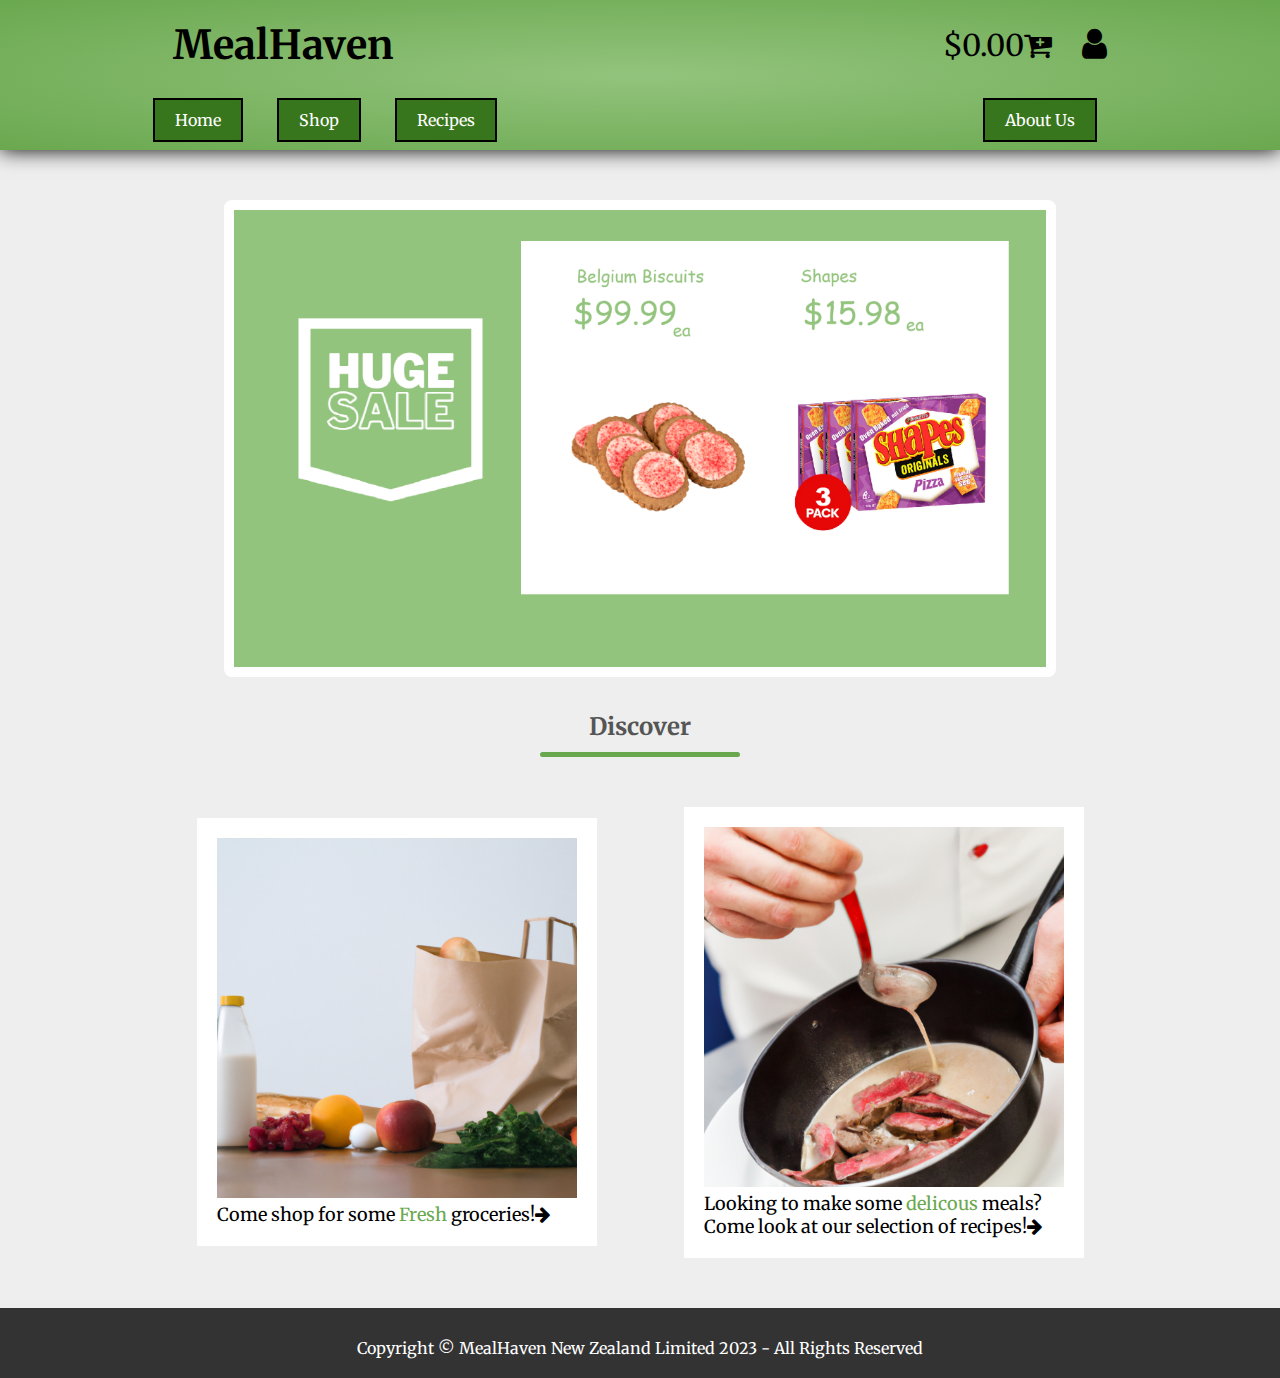
<file: index.html>
<!DOCTYPE html>
<html>
<!--HEAD--->
<head>
	<meta charset="UTF-8">
	<title>MealHaven</title>
	<meta name="viewport" content="width=device-width, initial-scale=1.0">
	<link rel="stylesheet" href="styles.css" type="text/css">
	<!--Font Awesome Icons-->
	<link rel="stylesheet" href="https://cdnjs.cloudflare.com/ajax/libs/font-awesome/4.7.0/css/font-awesome.min.css">
	<!--Google font-->
	<link rel="preconnect" href="https://fonts.googleapis.com">
	<link rel="preconnect" href="https://fonts.gstatic.com" crossorigin>
	<link href="https://fonts.googleapis.com/css2?family=Merriweather:wght@300;400;700&display=swap" rel="stylesheet">
</head>

<body>
	<!----------Header------------->
	<header>
		<div class="big-container">
			<div class="top-header">
				<div class="left-header">
					<div class="mobile-left-header" onclick="menutoggle()">
						<i class="fa fa-bars"></i>
						<h1 class="logo">MealHaven</h1>
					</div>
					<div class="desktop-left-header">
						<h1 class="logo"><a href="index.html">MealHaven</a></h1>
					</div>
				</div>
				<div class="right-header">
					<p class="cart"><a href="checkout.html">$0.00<i class="fa fa-cart-plus"></i></a></p>
					<a href="login.html" class="desktop-login-icon"><i class="fa fa-user"></i></a>	
				</div>		
			</div>
		</div>
		<!-- Nav in header -->
		<nav>
			<div class="big-container">
				<ul id="navbar-items">
					<li><a href="index.html" class="btn">Home</a></li>
					<li><a href="shop.html" class="btn">Shop</a></li>
					<li><a href="recipes.html" class="btn">Recipes</a></li>
					<li id="right-button"><a href="aboutus.html" class="btn">About Us</a></li>
					<li id="mobile-button"><a href="login.html" class="btn">Login<i class="fa fa-user"></i></a></li>
				</ul>
			</div>
		</nav>
	</header>


	<!----------------Slides Section--------------------------->
	<div class="slides">
		<div class="big-container">
			<div class="slide-images">
				<img src="Images/slideshow-1.png" alt="Slideshow Image">
				<img src="Images/slideshow-2.png" alt="Slideshow Image">
				<img src="Images/sildeshow-3.png" alt="Slideshow Image">
			</div>
		</div>
	</div>

	<!--------------------Discover Section--------------------------->
	<div class="discover">
		<h2 class="title">Discover</h2>
		<div class="big-container">
			<div class="flex-row">
				<div class="discover-box">
					<img src="Images/groceries.png" alt="discover image">
					<p>Come shop for some <span class="green-text">Fresh</span> groceries!<i class="fa fa-arrow-right"></i></p>
				</div>
				<div class="discover-box">
					<img src="Images/chef.png" alt="discover image">
					<p>Looking to make some <span class="green-text">delicous</span> meals?
					<br>Come look at our selection of recipes!<i class="fa fa-arrow-right"></i></p>
				</div>
			</div>
		</div>
	</div>


	<!----------------Footer Section------------------>
	<footer>
		<p id="copyright">Copyright &copy; MealHaven New Zealand Limited 2023 - All Rights Reserved
	</footer>	

	<!-- Javascript -->
	<script src="javascript.js"></script>	
</body>
</html>
</file>
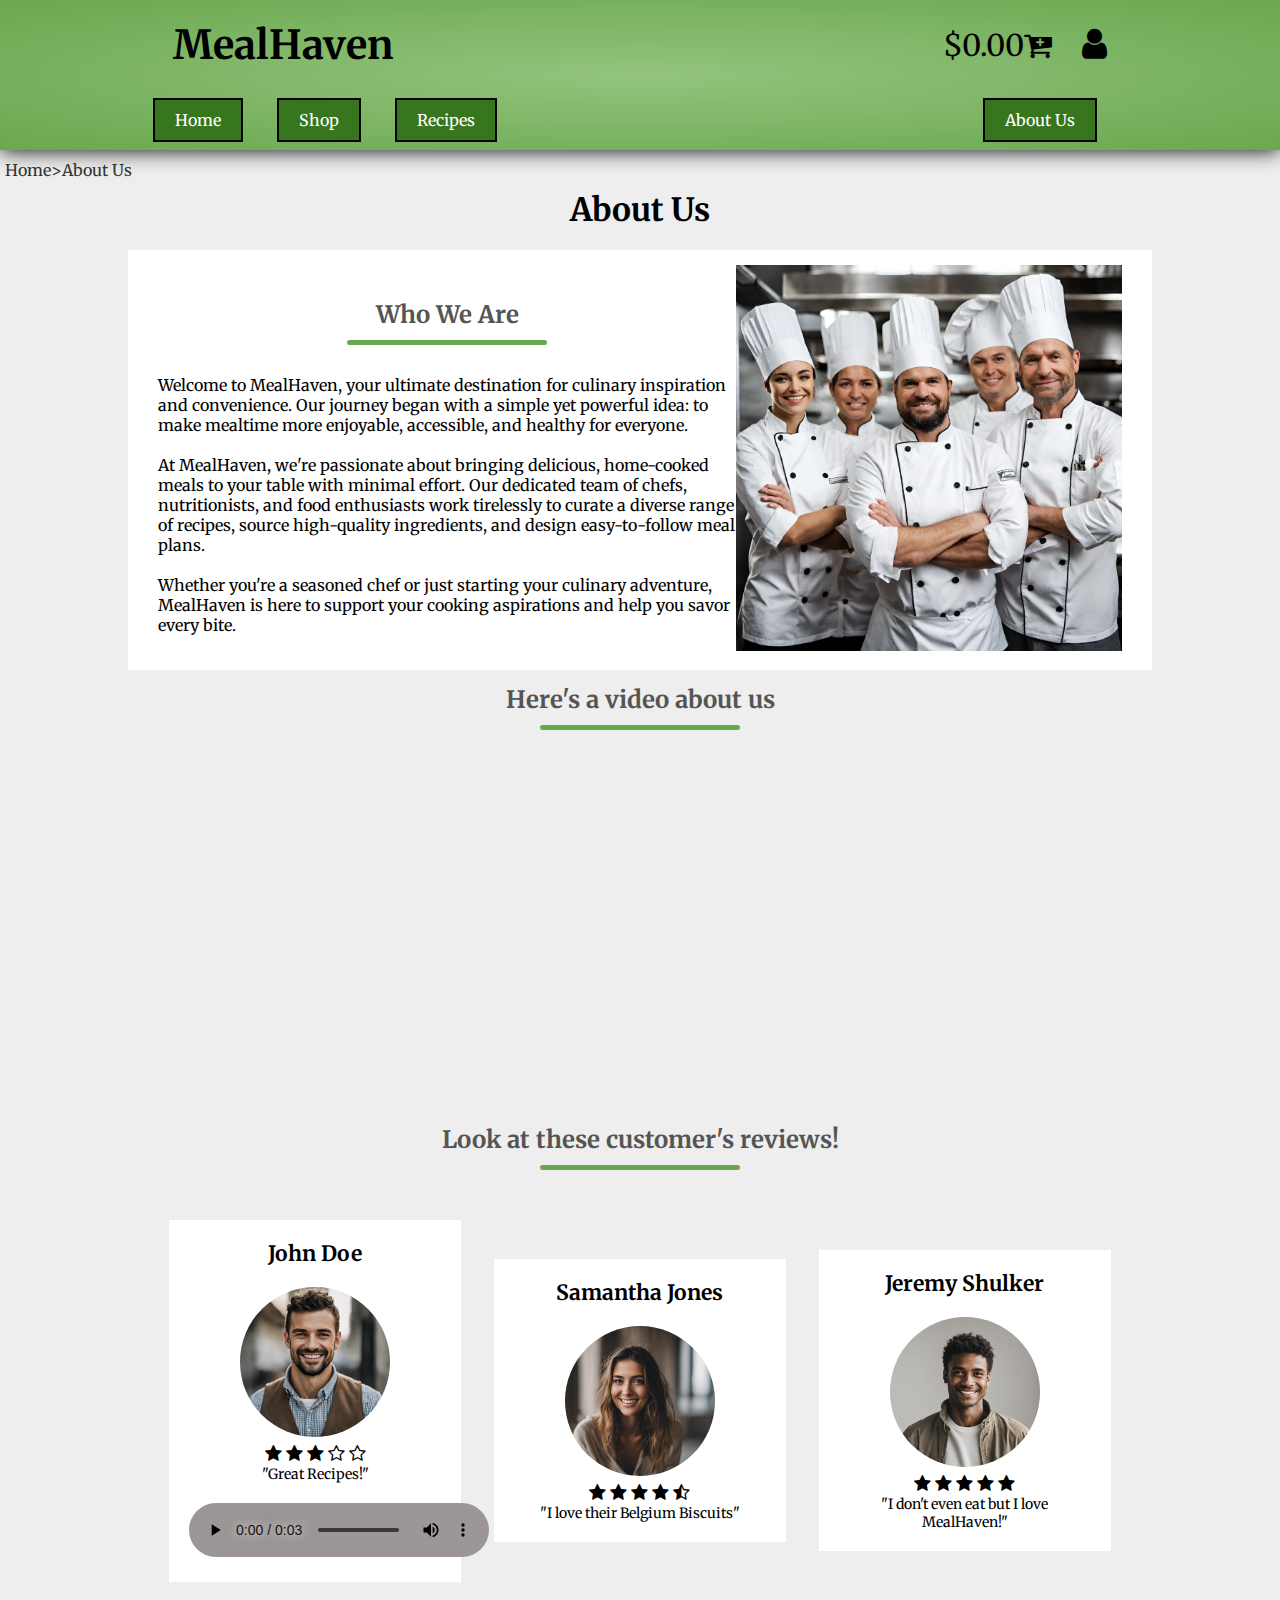
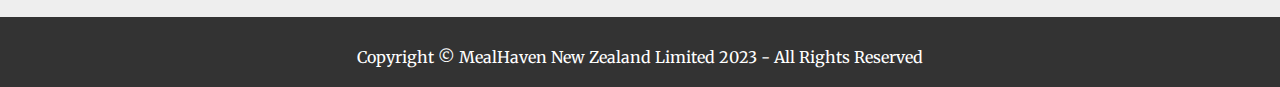
<file: aboutus.html>
<!DOCTYPE html>
<html>
<!--HEAD--->
<head>
	<meta charset="UTF-8">
	<title>About us - MealHaven</title>
	<meta name="viewport" content="width=device-width, initial-scale=1.0">
	<link rel="stylesheet" href="styles.css" type="text/css">
	<!--Font Awesome Icons-->
	<link rel="stylesheet" href="https://cdnjs.cloudflare.com/ajax/libs/font-awesome/4.7.0/css/font-awesome.min.css">
	<!--Google font-->
	<link rel="preconnect" href="https://fonts.googleapis.com">
	<link rel="preconnect" href="https://fonts.gstatic.com" crossorigin>
	<link href="https://fonts.googleapis.com/css2?family=Merriweather:wght@300;400;700&display=swap" rel="stylesheet">
</head>

<body>
    <!----------Header------------->
	<header>
		<div class="big-container">
			<div class="top-header">
				<div class="left-header">
					<div class="mobile-left-header" onclick="menutoggle()">
						<i class="fa fa-bars"></i>
						<h1 class="logo">MealHaven</h1>
					</div>
					<div class="desktop-left-header">
						<h1 class="logo"><a href="index.html">MealHaven</a></h1>
					</div>
				</div>
				<div class="right-header">
					<p class="cart"><a href="checkout.html">$0.00<i class="fa fa-cart-plus"></i></a></p>
					<a href="login.html" class="desktop-login-icon"><i class="fa fa-user"></i></a>	
				</div>		
			</div>
		</div>
		<!-- Nav in header -->
		<nav>
			<div class="big-container">
				<ul id="navbar-items">
					<li><a href="index.html" class="btn">Home</a></li>
					<li><a href="shop.html" class="btn">Shop</a></li>
					<li><a href="recipes.html" class="btn">Recipes</a></li>
					<li id="right-button"><a href="aboutus.html" class="btn">About Us</a></li>
					<li id="mobile-button"><a href="login.html" class="btn">Login<i class="fa fa-user"></i></a></li>
				</ul>
			</div>
		</nav>
	</header>

    <!------------Sub Header----------------->
	<!-- Breadcrumb -->
	<div class="breadcrumb">
		<a href="index.html">Home</a>
		<p>></p>
		<a href="aboutus.html">About Us</a>
	</div>
	<!-- Header -->
    <div class="sub-header">
        <div class="flex-row">
            <h1>About Us</h1> 
        </div>
    </div>

    <!------------Description----------------->
    <div class="description">
        <div class="big-container">
            <div class="flex-row">
                <div class="description-text">
                    <h2 class="title">Who We Are</h2>
                    <p>
                        Welcome to MealHaven, your ultimate destination for culinary inspiration and convenience. 
                        Our journey began with a simple yet powerful idea: to make mealtime more enjoyable, accessible, 
                        and healthy for everyone. <br><br>
                        At MealHaven, we're passionate about bringing delicious, home-cooked meals to your table with minimal effort. 
                        Our dedicated team of chefs, nutritionists, and food enthusiasts work tirelessly to curate a diverse range of recipes, 
                        source high-quality ingredients, and design easy-to-follow meal plans.<br><br>
                        Whether you're a seasoned chef or just starting your culinary adventure,
                        MealHaven is here to support your cooking aspirations and help you savor every bite. 
                    </p>
                </div>
                <div class="description-image">
                    <img src="Images/aboutus-1.png.png" alt="aboutus-image">
                </div>
            </div>
        </div>
    </div>

    <!------------Video----------------->
    <div class="video">
        <h2 class="title">Here's a video about us</h2>
        <div class="big-container">
            <div class="flex-row">
                <iframe width="560" height="315" src="https://www.youtube.com/embed/qfZm_lwJaD8?si=aarobfBZyvFJAJot" 
                title="YouTube video player" frameborder="0" allow="accelerometer; autoplay; clipboard-write; encrypted-media; 
                gyroscope; picture-in-picture; web-share" allowfullscreen></iframe>
            </div>
        </div>
    </div>
    <!------------Reviews----------------->
    <div class="reviews">
        <h2 class="title">Look at these customer's reviews!</h2>
        <div class="big-container">
            <div class="flex-row">
                <div class="review-aboutus">
                    <h3>John Doe</h3>
                    <img src="Images/person-1.png.png" alt="person-img">
                    <div>
                        <i class="fa fa-star"></i>
                        <i class="fa fa-star"></i>
                        <i class="fa fa-star"></i>
                        <i class="fa fa-star-o"></i>
                        <i class="fa fa-star-o"></i>
                    </div>
                    <p>"Great Recipes!"</p>
                    <audio controls class="review-audio">
                        <source src="Audio/Customer.mp3" type="audio/mp3">
                        Your browser does not support the audio element.
                    </audio>
                </div>
                <div class="review-aboutus">
                    <h3>Samantha Jones</h3>
                    <img src="Images/person-2.png.png" alt="person-img">
                    <div>
                        <i class="fa fa-star"></i>
                        <i class="fa fa-star"></i>
                        <i class="fa fa-star"></i>
                        <i class="fa fa-star"></i>
                        <i class="fa fa-star-half-o"></i>
                    </div>
                    <p>"I love their Belgium Biscuits"</p>
                </div>
                <div class="review-aboutus">
                    <h3>Jeremy Shulker</h3>
                    <img src="Images/person-3.png.png" alt="person-img">
                    <div>
                        <i class="fa fa-star"></i>
                        <i class="fa fa-star"></i>
                        <i class="fa fa-star"></i>
                        <i class="fa fa-star"></i>
                        <i class="fa fa-star"></i>
                    </div>
                    <p>"I don't even eat but I love MealHaven!"</p>
                </div>
            </div>
        </div>
    </div>
    


    <!----------------Footer Section------------------>
    <footer>
        <p id="copyright">Copyright &copy; MealHaven New Zealand Limited 2023 - All Rights Reserved
    </footer>	

    <!-- Javascript -->
    <script src="javascript.js"></script>
</body>
</file>
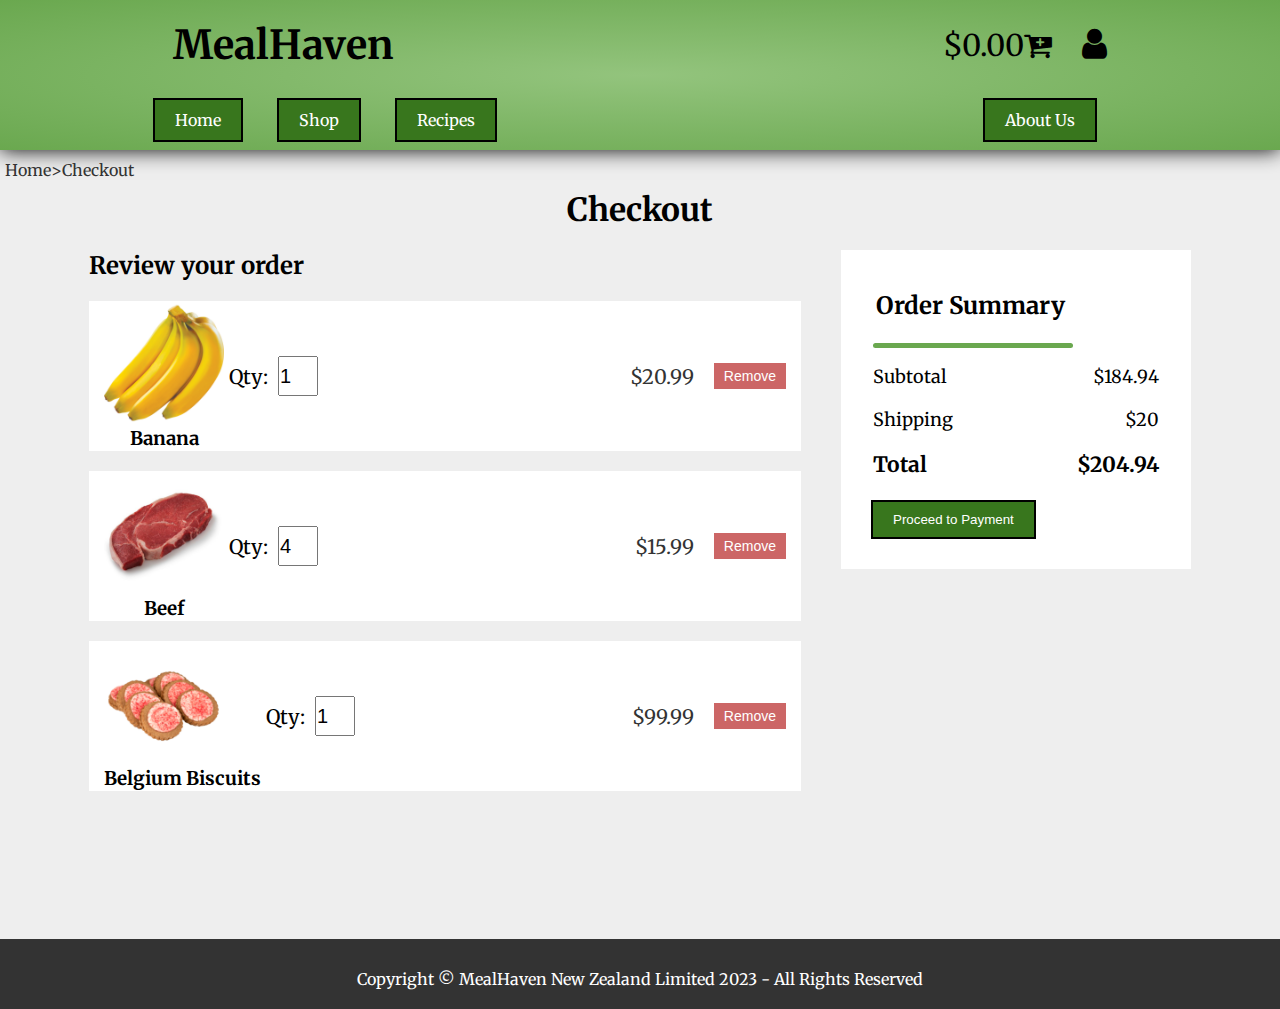
<file: checkout.html>
<!DOCTYPE html>
<html>
<!--HEAD--->
<head>
	<meta charset="UTF-8">
	<title>Checkout - MealHaven</title>
	<meta name="viewport" content="width=device-width, initial-scale=1.0">
	<link rel="stylesheet" href="styles.css" type="text/css">
	<!--Font Awesome Icons-->
	<link rel="stylesheet" href="https://cdnjs.cloudflare.com/ajax/libs/font-awesome/4.7.0/css/font-awesome.min.css">
	<!--Google font-->
	<link rel="preconnect" href="https://fonts.googleapis.com">
	<link rel="preconnect" href="https://fonts.gstatic.com" crossorigin>
	<link href="https://fonts.googleapis.com/css2?family=Merriweather:wght@300;400;700&display=swap" rel="stylesheet">
</head>

<body>
    <!----------Header------------->
	<header>
		<div class="big-container">
			<div class="top-header">
				<div class="left-header">
					<div class="mobile-left-header" onclick="menutoggle()">
						<i class="fa fa-bars"></i>
						<h1 class="logo">MealHaven</h1>
					</div>
					<div class="desktop-left-header">
						<h1 class="logo"><a href="index.html">MealHaven</a></h1>
					</div>
				</div>
				<div class="right-header">
					<p class="cart"><a href="checkout.html">$0.00<i class="fa fa-cart-plus"></i></a></p>
					<a href="login.html" class="desktop-login-icon"><i class="fa fa-user"></i></a>	
				</div>		
			</div>
		</div>
		<!-- Nav in header -->
		<nav>
			<div class="big-container">
				<ul id="navbar-items">
					<li><a href="index.html" class="btn">Home</a></li>
					<li><a href="shop.html" class="btn">Shop</a></li>
					<li><a href="recipes.html" class="btn">Recipes</a></li>
					<li id="right-button"><a href="aboutus.html" class="btn">About Us</a></li>
					<li id="mobile-button"><a href="login.html" class="btn">Login<i class="fa fa-user"></i></a></li>
				</ul>
			</div>
		</nav>
	</header>


    <!------------Sub Header----------------->
	<!-- Breadcrumb -->
	<div class="breadcrumb">
		<a href="index.html">Home</a>
		<p>></p>
		<a href="checkout.html">Checkout</a>
	</div>
	<!-- Header -->
    <div class="sub-header">
        <div class="flex-row">
            <h1>Checkout</h1>
        </div>
    </div>


    <!------------------Checkout Section----------------------->
    <div class="checkout-section">
        <div class="big-container">
            <div class="review-section">
				<h2>Review your order</h2>
				<div class="review-item">
					<div class="review-image-container">
						<div class="review-img">
							<img src="Images/product-1.png" alt="product-img">
							<h3>Banana</h3>
						</div>
						<div class="quantity">
							<p>Qty:</p>
							<input type="number" value="1" min="1" max="10" class="item-quantity">
						</div>
					</div>	
					<div class="price-container">
						<p class="price">$20.99</p>
						<button class="remove-button">Remove</button>
					</div>
				</div>
				<div class="review-item">
					<div class="review-image-container">
						<div class="review-img">
							<img src="Images/product-5.png" alt="product-img">
							<h3>Beef</h3>
						</div>
						<div class="quantity">
							<p>Qty:</p>
							<input type="number" value="4" min="1" max="10" class="item-quantity">
						</div>
					</div>	
					<div class="price-container">
						<p class="price">$15.99</p>
						<button class="remove-button">Remove</button>
					</div>
				</div>
				<div class="review-item">
					<div class="review-image-container">
						<div class="review-img">
							<img src="Images/product-12.png" alt="product-img">
							<h3>Belgium Biscuits</h3>
						</div>
						<div class="quantity">
							<p>Qty:</p>
							<input type="number" value="1" min="1" max="10" class="item-quantity">
						</div>
					</div>	
					<div class="price-container">
						<p class="price">$99.99</p>
						<button class="remove-button">Remove</button>
					</div>
				</div>
            </div>
            <div class="payment-section">
				<div class="payment-section-container">
					<h2>Order Summary</h2>
					<table>
						<tr>
							<td>Subtotal</td>
							<td id="subtotal">$184.94</td>
						</tr>
						<tr>
							<td>Shipping</td>
							<td id="shipping-cost">$20</td>
						</tr>
						<tr>
							<td><h3>Total</h3></td>
							<td><h3 id="total">$204.94</h3></td>
						</tr>
					</table>
					<button class="btn">Proceed to Payment</button>
				</div>
            </div>
        </div>
    </div>


    <!----------------Footer Section------------------>
    <footer>
        <p id="copyright">Copyright &copy; MealHaven New Zealand Limited 2023 - All Rights Reserved
    </footer>	

    <!-- Javascript -->
    <script src="javascript.js"></script>
</body>
</file>
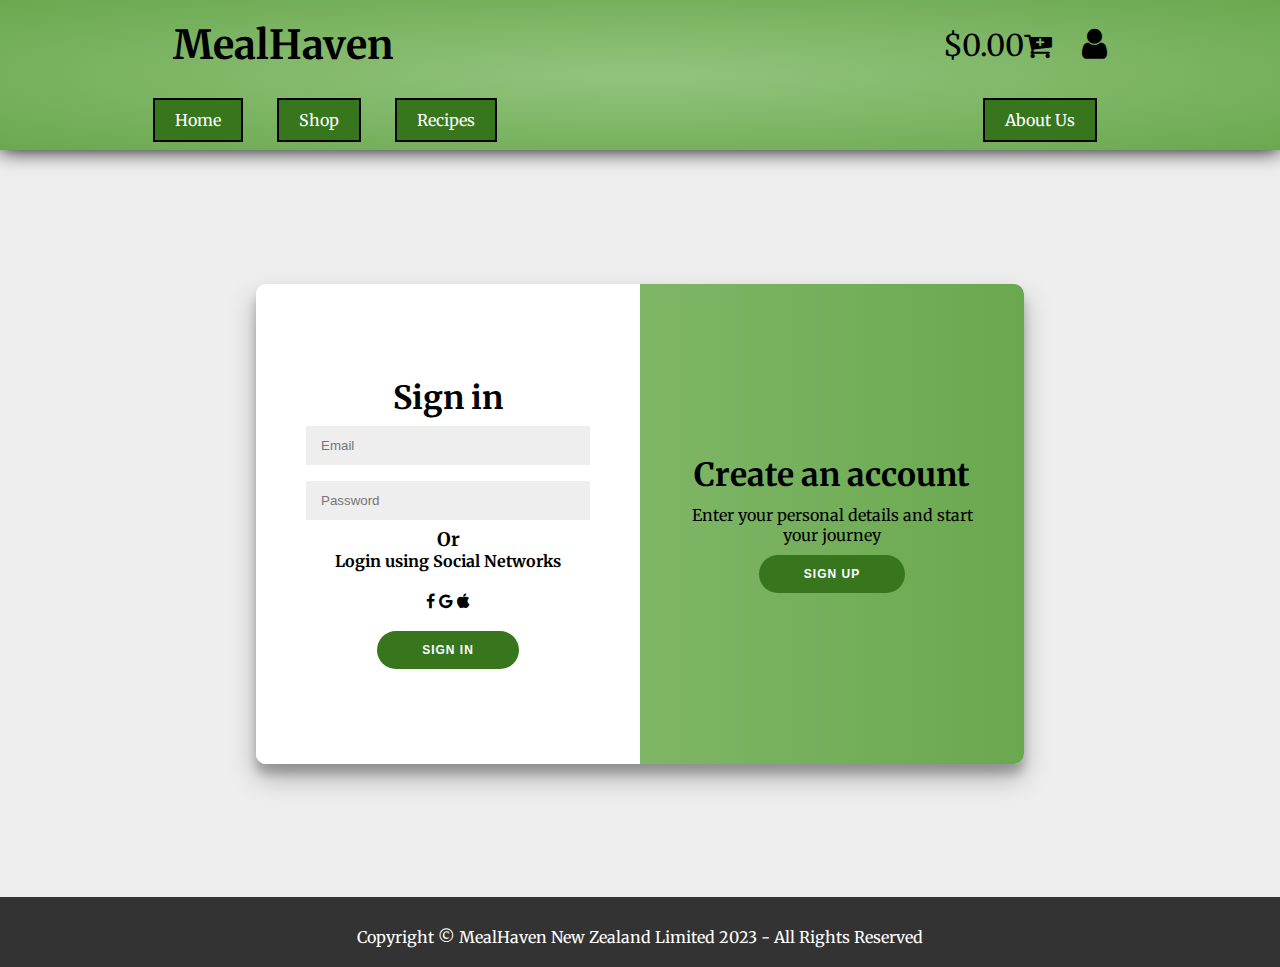
<file: login.html>
<!DOCTYPE html>
<html>
<!--HEAD--->
<head>
	<meta charset="UTF-8">
	<title>Login - MealHaven</title>
	<meta name="viewport" content="width=device-width, initial-scale=1.0">
	<link rel="stylesheet" href="styles.css" type="text/css">
	<!--Font Awesome Icons-->
	<link rel="stylesheet" href="https://cdnjs.cloudflare.com/ajax/libs/font-awesome/4.7.0/css/font-awesome.min.css">
	<!--Google font-->
	<link rel="preconnect" href="https://fonts.googleapis.com">
	<link rel="preconnect" href="https://fonts.gstatic.com" crossorigin>
	<link href="https://fonts.googleapis.com/css2?family=Merriweather:wght@300;400;700&display=swap" rel="stylesheet">
</head>

<body>
    <!----------Header------------->
	<header>
		<div class="big-container">
			<div class="top-header">
				<div class="left-header">
					<div class="mobile-left-header" onclick="menutoggle()">
						<i class="fa fa-bars"></i>
						<h1 class="logo">MealHaven</h1>
					</div>
					<div class="desktop-left-header">
						<h1 class="logo"><a href="index.html">MealHaven</a></h1>
					</div>
				</div>
				<div class="right-header">
					<p class="cart"><a href="checkout.html">$0.00<i class="fa fa-cart-plus"></i></a></p>
					<a href="login.html" class="desktop-login-icon"><i class="fa fa-user"></i></a>	
				</div>		
			</div>
		</div>
		<!-- Nav in header -->
		<nav>
			<div class="big-container">
				<ul id="navbar-items">
					<li><a href="index.html" class="btn">Home</a></li>
					<li><a href="shop.html" class="btn">Shop</a></li>
					<li><a href="recipes.html" class="btn">Recipes</a></li>
					<li id="right-button"><a href="aboutus.html" class="btn">About Us</a></li>
					<li id="mobile-button"><a href="login.html" class="btn">Login<i class="fa fa-user"></i></a></li>
				</ul>
			</div>
		</nav>
	</header>

	<!----------- Login Section ---------------->
	<div class="login-section">
		<div class="login-container" id="login-container">
			<!-- Create account and log in sections -->
			<!-- Create account -->
			<div class="form-container sign-up-container">
				<form action="">
					<h1>Create Account</h1>
					<input type="text" placeholder="Name">
					<input type="email" placeholder="Email">
					<input type="password" placeholder="Password">
					<button class="button">Sign Up</button>
					<div class="mobile-switch">
						<h4>Have an account?</h4>
						<button id="mobileSignIn">Sign In</button>
					</div>
				</form>
			</div>
			<!-- Log in -->
			<div class="form-container log-in-container">
				<form action="">
					<h1>Sign in</h1>
					<input type="email" placeholder="Email">
					<input type="password" placeholder="Password">
					<h3>Or</h3>
					<h4>Login using Social Networks</h4>
					<div class="social-container">
						<a href=""><i class="fa fa-facebook"></i></a>
						<a href=""><i class="fa fa-google"></i></a>
						<a href=""><i class="fa fa-apple"></i></a>
					</div>
					<button class="button">Sign in</button>
					<div class="mobile-switch">
						<h4>Create an account</h4>
						<button id="mobileSignUp">Sign Up</button>
					</div>
				</form>
			</div>
			<!-- Overlay -->
			<div class="overlay-container">
				<div class="overlay">
					<div class="overlay-panel overlay-left">
						<h1>Sign in</h1>
						<p>To keep connected with us please login with your personal info</p>
						<button id="signIn">Sign In</button>
					</div>
					<div class="overlay-panel overlay-right">
						<h1>Create an account</h1>
						<p>Enter your personal details and start your journey</p>
						<button id="signUp">Sign Up</button>
					</div>
				</div>
			</div>
		</div>
	</div>



    <!----------------Footer Section------------------>
    <footer>
        <p id="copyright">Copyright &copy; MealHaven New Zealand Limited 2023 - All Rights Reserved
    </footer>	

    <!-- Javascript -->
    <script src="javascript.js"></script>
</body>
</file>
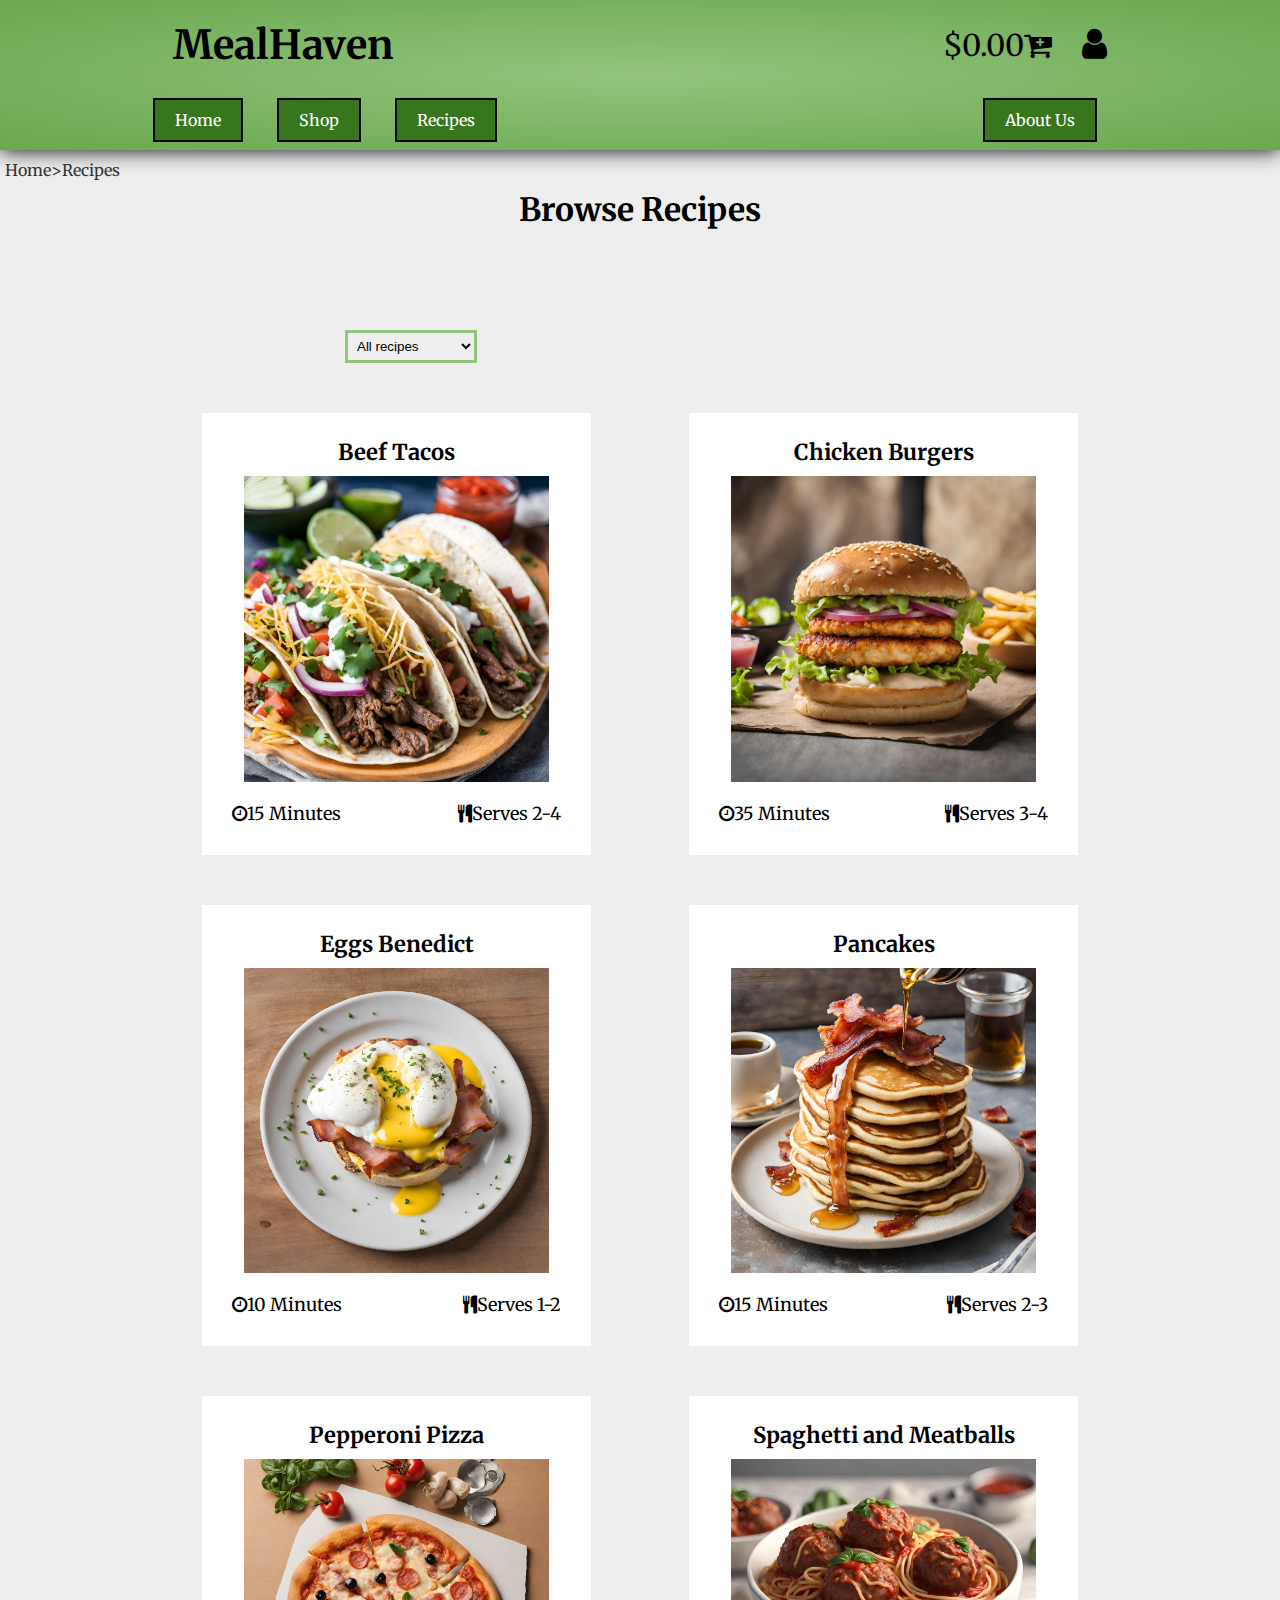
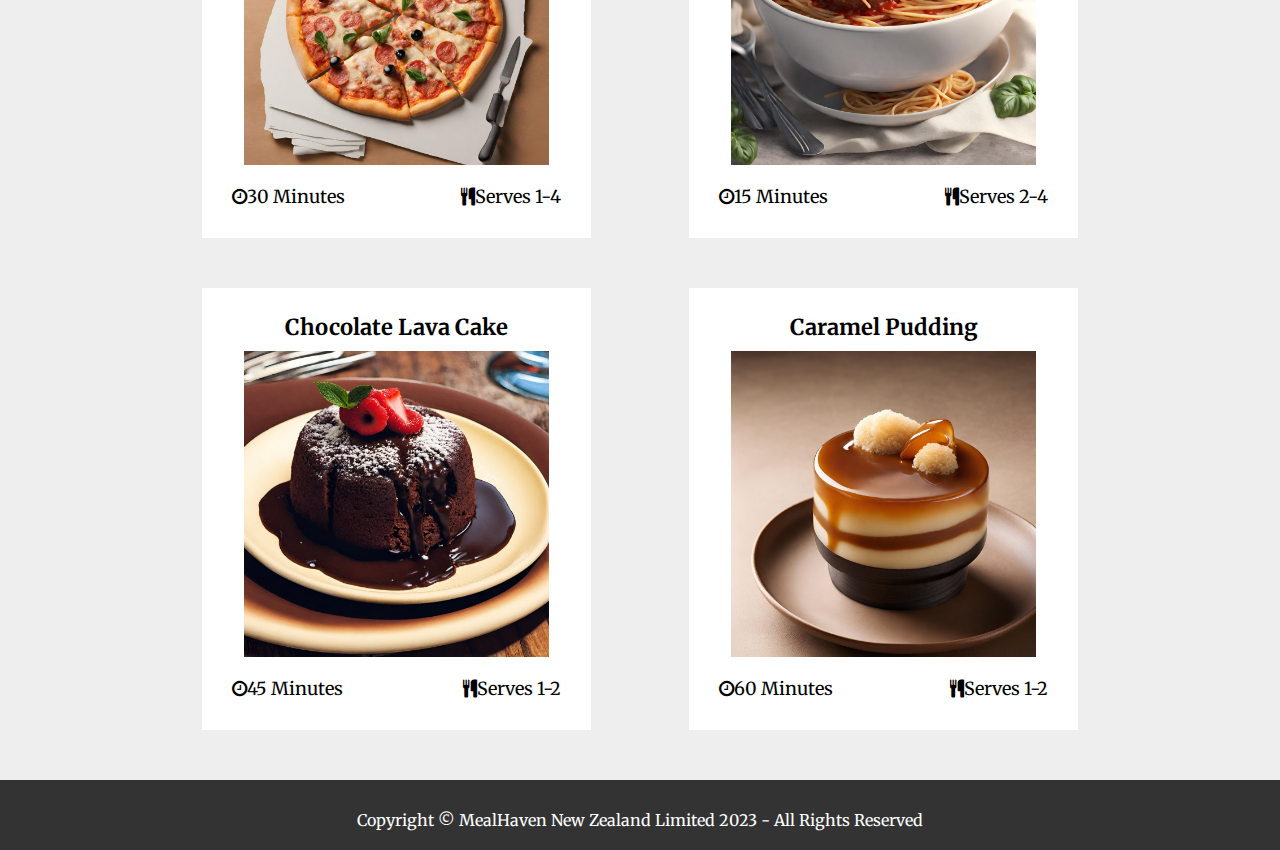
<file: recipes.html>
<!DOCTYPE html>
<html>
<!--HEAD--->
<head>
	<meta charset="UTF-8">
	<title>Recipes - MealHaven</title>
	<meta name="viewport" content="width=device-width, initial-scale=1.0">
	<link rel="stylesheet" href="styles.css" type="text/css">
	<!--Font Awesome Icons-->
	<link rel="stylesheet" href="https://cdnjs.cloudflare.com/ajax/libs/font-awesome/4.7.0/css/font-awesome.min.css">
	<!--Google font-->
	<link rel="preconnect" href="https://fonts.googleapis.com">
	<link rel="preconnect" href="https://fonts.gstatic.com" crossorigin>
	<link href="https://fonts.googleapis.com/css2?family=Merriweather:wght@300;400;700&display=swap" rel="stylesheet">
</head>

<body>
	<!----------Header------------->
	<header>
		<div class="big-container">
			<div class="top-header">
				<div class="left-header">
					<div class="mobile-left-header" onclick="menutoggle()">
						<i class="fa fa-bars"></i>
						<h1 class="logo">MealHaven</h1>
					</div>
					<div class="desktop-left-header">
						<h1 class="logo"><a href="index.html">MealHaven</a></h1>
					</div>
				</div>
				<div class="right-header">
					<p class="cart"><a href="checkout.html">$0.00<i class="fa fa-cart-plus"></i></a></p>
					<a href="login.html" class="desktop-login-icon"><i class="fa fa-user"></i></a>	
				</div>		
			</div>
		</div>
		<!-- Nav in header -->
		<nav>
			<div class="big-container">
				<ul id="navbar-items">
					<li><a href="index.html" class="btn">Home</a></li>
					<li><a href="shop.html" class="btn">Shop</a></li>
					<li><a href="recipes.html" class="btn">Recipes</a></li>
					<li id="right-button"><a href="aboutus.html" class="btn">About Us</a></li>
					<li id="mobile-button"><a href="login.html" class="btn">Login<i class="fa fa-user"></i></a></li>
				</ul>
			</div>
		</nav>
	</header>

    <!------------Sub Header----------------->
	<!-- Breadcrumb -->
	<div class="breadcrumb">
		<a href="index.html">Home</a>
		<p>></p>
		<a href="recipes.html">Recipes</a>
	</div>
	<!-- Header -->
    <div class="sub-header">
        <div class="flex-row">
            <h1>Browse Recipes</h1>
        </div>
    </div>
	<!-- Search -->
	<div class="search">
		<div class="small-container">
			<div class="flex-row">
				<select id="categorySelectRecipe" onchange="displaySelectedCategoryRecipe()">
					<option value="">All recipes</option>
					<option value="breakfast">Breakfast Meals</option>
					<option value="lunch">Lunch meals</option>
					<option value="dinner">Dinner meals</option>
					<option value="dessert">Desserts</option>
				</select>
			</div>
		</div>
	</div>


    <!------------Recipe content----------------->
    <div class="recipe-section">
		<div class="big-container">
            <div class="flex-row" id="recipes">		
				<!-- This is where javascript adds in recipes -->
            </div>
        </div>
	</div>

    <!----------------Footer Section------------------>
	<footer>
		<p id="copyright">Copyright &copy; MealHaven New Zealand Limited 2023 - All Rights Reserved
	</footer>	

	<!-- Javascript -->
	<script src="javascript.js"></script>
</body>
</file>
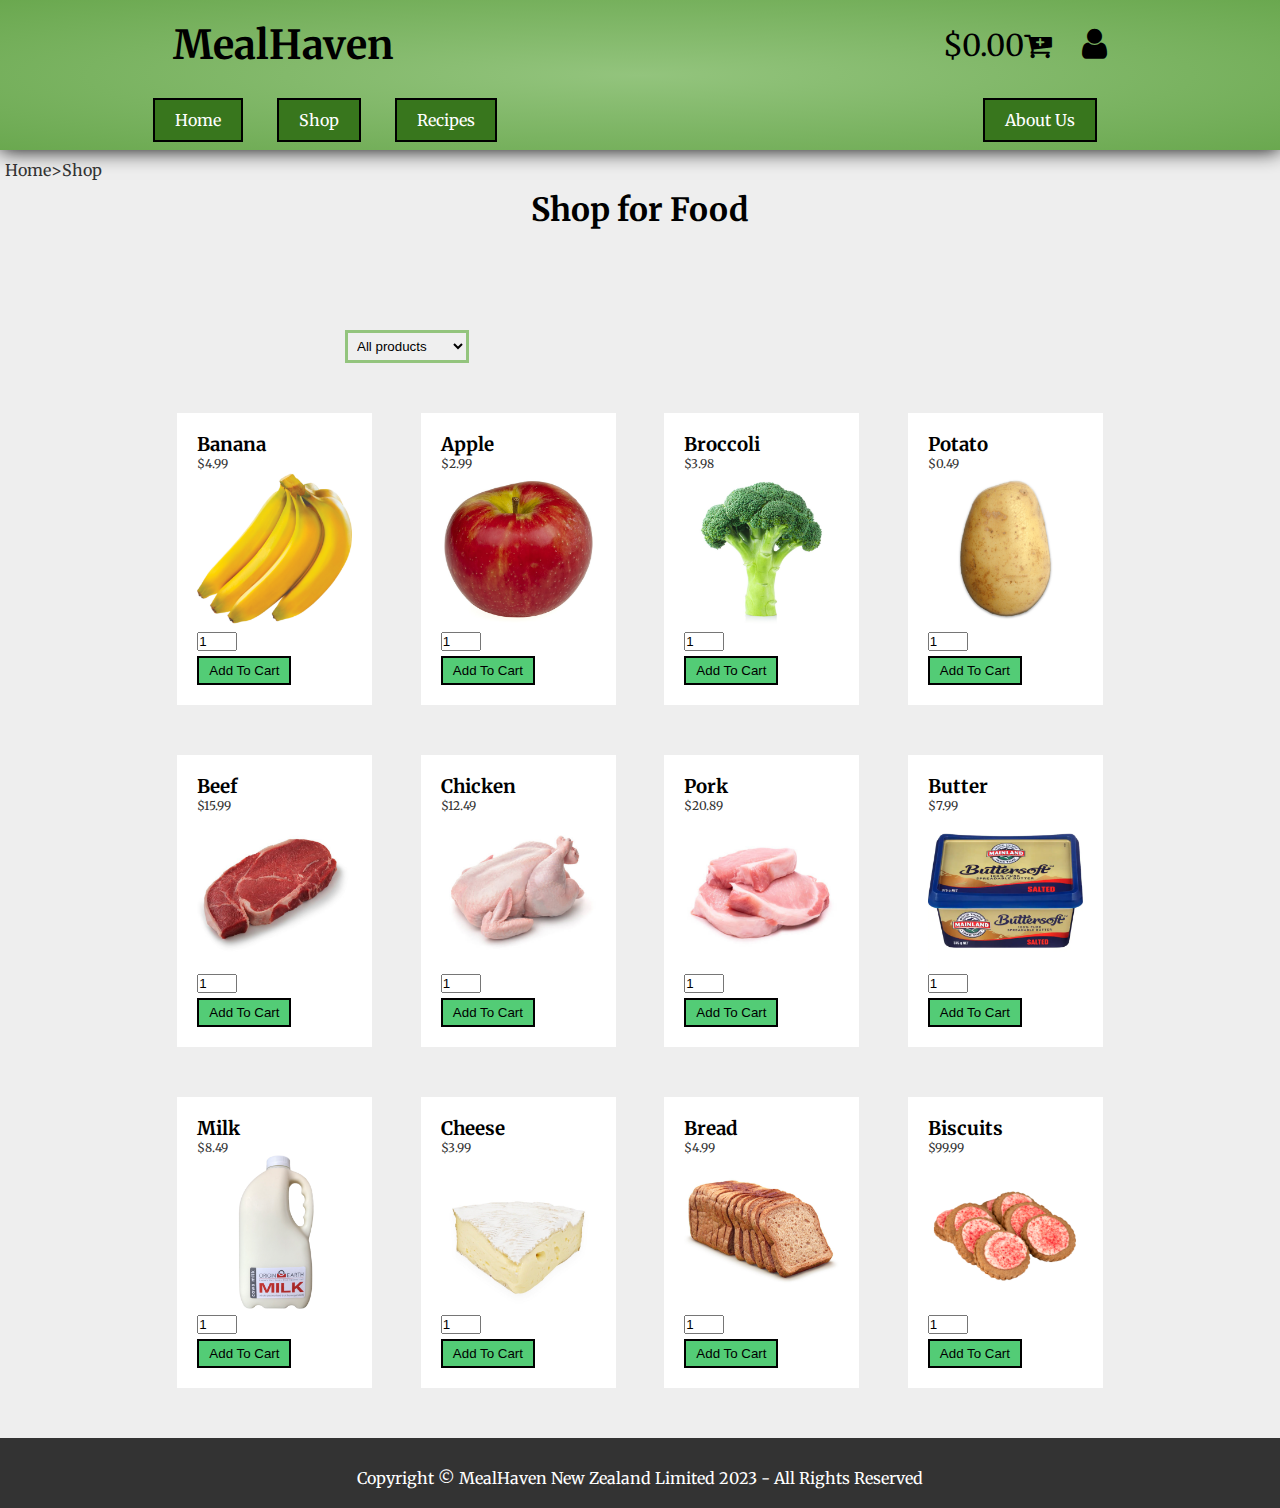
<file: shop.html>
<!DOCTYPE html>
<html>
<!--HEAD--->
<head>
	<meta charset="UTF-8">
	<title>Shop - MealHaven</title>
	<meta name="viewport" content="width=device-width, initial-scale=1.0">
	<link rel="stylesheet" href="styles.css" type="text/css">
	<!--Font Awesome Icons-->
	<link rel="stylesheet" href="https://cdnjs.cloudflare.com/ajax/libs/font-awesome/4.7.0/css/font-awesome.min.css">
	<!--Google font-->
	<link rel="preconnect" href="https://fonts.googleapis.com">
	<link rel="preconnect" href="https://fonts.gstatic.com" crossorigin>
	<link href="https://fonts.googleapis.com/css2?family=Merriweather:wght@300;400;700&display=swap" rel="stylesheet">
</head>

<body>
    <!----------Header------------->
	<header>
		<div class="big-container">
			<div class="top-header">
				<div class="left-header">
					<div class="mobile-left-header" onclick="menutoggle()">
						<i class="fa fa-bars"></i>
						<h1 class="logo">MealHaven</h1>
					</div>
					<div class="desktop-left-header">
						<h1 class="logo"><a href="index.html">MealHaven</a></h1>
					</div>
				</div>
				<div class="right-header">
					<p class="cart"><a href="checkout.html">$0.00<i class="fa fa-cart-plus"></i></a></p>
					<a href="login.html" class="desktop-login-icon"><i class="fa fa-user"></i></a>	
				</div>		
			</div>
		</div>
		<!-- Nav in header -->
		<nav>
			<div class="big-container">
				<ul id="navbar-items">
					<li><a href="index.html" class="btn">Home</a></li>
					<li><a href="shop.html" class="btn">Shop</a></li>
					<li><a href="recipes.html" class="btn">Recipes</a></li>
					<li id="right-button"><a href="aboutus.html" class="btn">About Us</a></li>
					<li id="mobile-button"><a href="login.html" class="btn">Login<i class="fa fa-user"></i></a></li>
				</ul>
			</div>
		</nav>
	</header>


    <!------------Sub Header----------------->
	<!-- Breacrumb -->
	<div class="breadcrumb">
		<a href="index.html">Home</a>
		<p>></p>
		<a href="shop.html">Shop</a>
	</div>
	<!-- Header -->
    <div class="sub-header">
        <div class="flex-row">
            <h1>Shop for Food</h1>
        </div>
    </div>
	<!-- Search -->
	<div class="search">
		<div class="small-container">
			<div class="flex-row">
				<select id="categorySelectShop" onchange="displaySelectedCategoryShop()">
					<option value="">All products</option>
					<option value="F&G">Fruit & Veg</option>
					<option value="M&P">Meat & Poultry</option>
					<option value="F&D">Fridge & Deli</option>
					<option value="Bakery">Bakery</option>
				</select>
			</div>
		</div>
	</div>
	<!------------Shop content----------------->
	<div class="shop-section">
		<div class="big-container">
            <div class="flex-row" id="products-section">		
				<!-- This is where javascript adds in products -->
            </div>
        </div>
	</div>


    <!----------------Footer Section------------------>
	<footer>
		<p id="copyright">Copyright &copy; MealHaven New Zealand Limited 2023 - All Rights Reserved
	</footer>	

	<!-- Javascript -->
	<script src="javascript.js"></script>	
</body>
</html>
</file>
<file: styles.css>
/*********************************
COLORS
Light Green: #93C47D
Green: #53CC76
Dark Green: #6AA84F
Darkest Green #38761D
White: #fff
Light Gray: #eee
Dark Gray: #333
Black: #000

************************************/
*{
    margin: 0;
    padding: 0;
    box-sizing: border-box;
}
body{
	font-family: 'Merriweather', serif;
	background: #eee;
}

/* --------------------Header----------------- */
header{
    background: radial-gradient(#93C47D, #6aa84f);
	box-shadow: 0 0 20px 0px rgba(0, 0, 0, 1);
}
.big-container{
	max-width: 80%;
	padding: 0 25px;
	margin: auto;
}
.top-header{
	display: flex;
	align-items: center;
	padding: 20px;
}
.left-header{
	display: flex;
	align-items: center;
	flex: 1;
}
.right-header{
	display: flex;
}
.right-header .fa.fa-user{
	font-size: 35px;
	margin-left: 30px;
}
.fa.fa-bars{
	font-size: 40px;
	margin-right: 20px;
}
.logo{
	font-size: 40px;
}
.cart{
	font-size: 30px;
}
a{
	text-decoration: none;
	color: #000;
}
/* nav in header */
nav .big-container {
	padding-top: 20px;
	padding-bottom: 40px;
}
nav ul{
	list-style: none;
}
nav ul li{
	display: inline-block;
	margin-right: 30px;
}

#right-button{
	float: right;
}
.btn {
	background: #38761D;
	padding: 10px 20px;
	border: 2px solid black;
	color: white;
	transition: 0.5s;
}
.btn:hover{
	background: rgb(71, 172, 30);
}
.btn a{
	color: white;
}

/*-------------Slide Section(index)--------------*/
.slides{
	display: flex;
	justify-content: center;
	margin-top: 50px;
}
.slides .big-container{
	overflow: hidden;
	max-width: 65%;
	border: 10px solid #fff;
	border-radius: 8px;
	padding: 0;
}
.slide-images{
	width: 100%;
	display: flex;
	animation: slide 16s infinite;
}
.slides img{
	width: 100%;
}

@keyframes slide{
	0%{
		transform: translateX(0);
	}
	25%{
		transform: translateX(0);
	}
	30%{
		transform: translateX(-100%);
	}
	50%{
		transform: translateX(-100%);
	}
	55%{
		transform: translateX(-200%);
	}
	75%{
		transform: translateX(-200%);
	}
}

/*--------------Discover Section(index)--------------------*/
.title {
	text-align: center;
	margin: 0 auto 30px;
	position: relative;
	line-height: 60px;
	color: #555;
}
.title::after {
    content: "";
    background: #6aa84f;
    width: 200px;
    height: 5px;
    border-radius: 5px;
    position: absolute;
    bottom: 0;
    left: 50%;
    transform: translateX(-50%);
}
.discover {
	margin-top: 20px;
	margin-bottom: 50px;
}
.flex-row{
	display: flex;
    align-items: center;
    flex-wrap: wrap;
    justify-content: space-around;
}
.discover-box{
	flex-basis: 50%;
    min-width: 250px;
	padding: 20px;
	max-width: 400px;
	background: #fff;
	font-size: 18px;
	transition: 0.5s;
	cursor: pointer;
	margin-top: 20px;
}
.discover-box:hover{
	box-shadow: 0 0 20px 0px rgba(0, 0, 0, 1);	
	transform: scale(1.1);
}
.discover-box img{
	width: 100%;
}
.green-text{
	color: #6aa84f;
}

/*------------Sub Header-----------------*/
/* Breadcrumb */
.breadcrumb{
	margin-top: 10px;
	margin-left: 5px;
	display: flex;
}
.breadcrumb a, .breadcrumb p{
	color: #333;
}
/* Header */
.sub-header{
	margin-top: 10px;
}
/* Search */
.small-container{
	max-width: 50%;
	padding: 0 25px;
	margin: auto;
}
.search .flex-row{
	justify-content: space-between;
	margin: 100px auto 50px;
}
select{
	border: 3px solid #93C47D;
	padding: 5px;
}
select:focus{
	outline: none;
}

/*------------Shop content-----------------*/
.shop-item{
	background: #fff;
	padding: 20px;
	flex-basis: 20%;
	margin: 0 20px;
	margin-bottom: 50px;
	display: block;
	min-width: 150px;
}
.shop-item img{
	width: 100%;
}
.shop-item input{
	width: 40px;
}
.price{
	color: #333;
	font-size: 12px;
}
.add-btn{
	background: #53CC76;
	padding: 5px 10px;
	border: 2px solid black;
	color: #000;
	cursor: pointer;
	margin-top: 5px;
	text-align: center;
}



/*------------Recipe content-----------------*/
.recipe-item{
	background: #fff;
	padding: 25px;
	flex-basis: 40%;
	margin: 0 25px;
	margin-bottom: 50px;
	min-width: 200px;
	display: flex;
	justify-content: space-around;
	flex-wrap: wrap;
	transition: .5s;
	cursor: pointer;
}
.recipe-item img{
	width: 90%;
}
.recipe-item div{
	width: 100%;
	font-size: 18px;
	display: flex;
	justify-content: space-between;
	flex-wrap: wrap;
	margin-top: 15px;
	padding: 5px;
}
.recipe-item h3{
	margin-bottom: 10px;
	font-size: 22px;
}
.recipe-item:hover{
	box-shadow: 0 0 20px 0px rgba(0, 0, 0, 1);	
	transform: scale(1.01);
}

/*---------------Login Page----------------- */
body .login-section{
	display: flex;
	justify-content: center;
	align-items: center;
	flex-direction: column;
}
.login-section{
	min-height: 83vh;
}
.login-container{
	background-color: #fff;
	border-radius: 10px;
	box-shadow: 0 14px 28px rgba(0, 0, 0, 0.25),
		0 10px 10px rgba(0,0,0,0.22);
	overflow: hidden;
	position: relative;
	min-height: 480px;
	width: 768px;
}
.login-container form{
	background-color: #FFFFFF;
	display: flex;
	align-items: center;
	justify-content: center;
	flex-direction: column;
	padding: 0 50px;
	height: 100%;
	text-align: center;
}
.form-container{
	position: absolute;
	top: 0;
	height: 100%;
	transition: all 0.6s ease-in-out;
}
.log-in-container{
	left: 0;
	width: 50%;
	z-index: 2;
}
.sign-up-container{
	left: 0;
	width: 50%;
	opacity: 0;
	z-index: 1;
}
.login-container.right-panel-active .log-in-container{
	transform: translateX(100%);
}
.login-container.right-panel-active .sign-up-container{
	transform: translateX(100%);
	opacity: 1;
	z-index: 5;
	animation: show 0.6s;
}
@keyframes show {
	0%, 49.99% {
		opacity: 0;
		z-index: 1;
	}
	
	50%, 100% {
		opacity: 1;
		z-index: 5;
	}
}
/* Overlay */
.overlay-container{
	position: absolute;
	top: 0;
	left: 50%;
	width: 50%;
	height: 100%;
	overflow: hidden;
	transition: transform 0.6s ease-in-out;
	z-index: 100;
}
.overlay{
	background: #6aa84f;
	background: -webkit-linear-gradient(to right, #38761D, #6aa84f);
	background: linear-gradient(to right, #93C47D, #6aa84f);
	background-position: 0 0;
	position: relative;
	left: -100%;
	height: 100%;
	width: 200%;
	transform: translateX(0);
	transition: transform 0.6s ease-in-out;
}
.login-container.right-panel-active .overlay-container{
	transform: translateX(-100%);
}
.login-container.right-panel-active .overlay{
	transform: translateX(50%);
}
/* Overlay containers */
.overlay-panel{
	position: absolute;
	display: flex;
	align-items: center;
	justify-content: center;
	flex-direction: column;
	padding: 0 40px;
	text-align: center;
	top: 0;
	height: 100%;
	width: 50%;
	transform: translateX(0);
	transition: transform 0.6s ease-in-out;
}
.overlay-left{
	transform: translateX(-20%);
}
.overlay-right{
	right: 0;
	transform: translateX(0);
}
.login-container.right-panel-active .overlay-left{
	transform: translateX(0);
}
.login-container.right-panel-active .overlay-right{
	transform: translateX(20%);
}

/* Decorations */
.login-section button{
    background: #38761D;
    color: #fff;
    padding: 12px 45px;
    border-radius: 30px;
	font-size: 12px;
	border: none;
	font-weight: bold;
	text-transform: uppercase;
	letter-spacing: 1px;
	cursor: pointer;
}
.login-section button:hover{
    background: rgb(71, 172, 30)
}
.login-section input{
	background-color: #eee;
	border: none;
	padding: 12px 15px;
	margin: 8px 0;
	width: 100%;
}
.social-container{
	margin: 20px 0
}
.social-container a{
	width: 100px;
}
.mobile-switch{
	display: none;
}
.overlay-panel * {
	margin: 5px 0;
}

/*--------------- Checkout ----------------- */
.checkout-section{
	min-height: 76.5vh;
	margin-top: 20px;
}
.checkout-section .big-container{
	max-width: 90%;
	display: flex;
	flex-wrap: wrap;
}
.review-section{
	flex: 1;
	margin-right: 40px;
}
.review-item{
	background: #fff;
	width: 100%;
	height: 150px;
	margin: 20px 0;
	display: flex;
	justify-content: space-between;
	align-items: center;
}
.review-img img{
	height: 120px;
}
.review-img h3{
	text-align: center;
}
.review-item input{
	width: 40px;
	height: 40px;
	font-size: 20px;
	margin-left: 10px;
}
.review-item p{
	font-size: 20px;
}
.price-container button{
	font-size: 14px;
	padding: 5px 10px;
	background: #c66;
	color: white;
	border: none;
	cursor: pointer;
}
.price-container button:hover {
	background-color: #a44;
  }
.review-image-container{
	display: flex;
	align-items: center;
	margin-left: 15px;
}
.price-container{
	display: flex;
	align-items: center;
	margin-right: 15px;
}
.quantity{
	display: flex;
	align-items: center;
	margin-left: 5px;
}
.price{
	margin-right: 20px;
}
.payment-section{
	flex-basis: 20%;
	flex: 0 0 20%;
}
.payment-section table{
	margin-top: 20px;
	width: 100%;
}
.payment-section tr{
	display: flex;
	justify-content: space-between;
	margin: 20px 0;
}
.payment-section td{
	font-size: 18px;
}
.payment-section h2{
	margin-top: 10px;
	margin-left: 5px;
}
.payment-section-container{
	background: #fff;
	padding: 30px;
	min-width: 350px;
}
.payment-section table::before{
	content: "";
    background: #6aa84f;
    width: 200px;
    height: 5px;
    border-radius: 5px;
	position: absolute;
	

}


/*--------------- About Us ----------------- */
/* Description */
.description .big-container{
	background: #fff;
	padding: 15px 30px;
	margin-top: 20px;
}
.description-text{
	flex-basis: 60%;
}
.description-image{
	flex-basis: 40%;
}
.description-image img{
	width: 100%;
}

/* Video */
.video{
	margin-bottom: 35px;
}

/* Reviews */
.reviews{
	margin-bottom: 35px;
}
.review-aboutus{
	flex-basis: 30%;
    min-width: 250px;
	padding: 20px;
	max-width: 400px;
	background: #fff;
	font-size: 18px;
	transition: 0.5s;
	margin-top: 20px;
	text-align: center;
}
.review-aboutus:hover{
	box-shadow: 0 0 20px 0px rgba(0, 0, 0, 1);	
	transform: scale(1.1);
}
.review-aboutus img{
	width: 150px;
	margin-top: 20px;
	border-radius: 50%;
}
.review-aboutus p{
	font-size: 14px;
}
.review-audio{
	margin-top: 20px;
}
.review-audio::-webkit-media-controls-panel{
	color: #fff;
	background: #9c9696;
}



/*--------------- Footer ----------------- */
footer{
	background: #333;
	padding: 30px 0 20px;
	text-align: center;
}
footer p{
	color: #fff;
}

/* Disable mobile things */
#mobile-button{
	display: none;
}
.mobile-left-header{
	display: none;
}

/* -----------------Tablet Devices----------------- */
@media only screen and (max-width: 768px){
	.desktop-login-icon{
		display: none;
	}
	.logo{
		font-size: 30px;
	}
	.fa.fa-bars{
		font-size: 30px;
		margin: 0;
	}
	.slides .big-container{
		max-width: 70%;
	}
	header .big-container{
		min-width: 100%;
	}
	.mobile-left-header{
		display: flex;
		align-items: center;
		cursor: pointer;
	}
	.desktop-left-header{
		display: none;
	}
	.discover-box{
		min-width: 350px;
	}
	/* Nav */
	nav ul{
        width: 100%;
        overflow: hidden;
        transition: max-height 0.5s;
    }
    nav ul li{
        display: block;
        margin-top: 25px;
		margin-bottom: 25px;
		margin-left: 5px;
    }
	.btn{
		min-width: 100px;
	}
    nav ul li a{
		font-size: 16px;
    }
	nav .big-container {
		padding: 0;
	}
	#mobile-button{
		display: block;
	}
	#mobile-button .fa.fa-user{
		font-size: 20px;
		margin-left: 5px;
	}
	#right-button{
		float: none;
	}
	/* Recipes */
	.recipe-item div{
		font-size: 14px;
	}
	/* Login */
	.login-container{
		width: 568px;
	}
	.login-section{
		height: 90vh;
	}
	/* Checkout */
	.checkout-section{
		min-height: 81.5vh;
	}
	.checkout-section .big-container{
		justify-content: flex-end;
	}
	/* About us */
	.description-image{
		display: none;
	}
	.description-text{
		flex-basis: 100%;
	}
	.description-text p{
		font-size: 14px;
	}
}

/* -----------------Phone devices----------------- */
@media only screen and (max-width: 426px){
	.logo{
		font-size: 20px;
	}
	.fa.fa-bars{
		font-size: 25px;
		margin: 0;
	}
	.cart{
		font-size: 20px;
	}
	.slides .big-container{
		max-width: 80%;
	}
	.discover-box{
		min-width: 200px;
	}
	.shop-section .big-container{
		max-width: 100%;
		padding: 0;
	}
	.shop-section .shop-item{
		margin: 5px;
	}
	.recipe-item{
		padding: 15px;
	}
	/* ------Login---------- */
	.log-in-container, .sign-up-container{
		width: 100%;
		transform: translateX(0);
	}
	.overlay-container{
		display: none;
	}
	.login-container{
		width: 100%;
		overflow: visible; 
		box-shadow: none;
	}
	.mobile-switch{
		display: block;
		margin-top: 60px;
	}
	.log-in-container{
		transform: translateX(0);
	}
	.sign-up-container{
		transform: translateX(0);
	}
	.login-container.right-panel-active .log-in-container{
		transform: translateX(0);
	}
	.login-container.right-panel-active .sign-up-container{
		transform: translateX(0);
		animation: show 0.6s;
	}
	/* Checkout */
	.review-item input{
		font-size: 14px;
	}
	.review-item p{
		font-size: 14px;
	}
	.review-img h3{
		font-size: 16px;
	}
	.review-img img{
		height: 60px;
	}
	.review-section{
		margin-right: 0;
	}
	.payment-section-container{
		min-width: 280px;
	}
	.review-item input{
		width: 20px;
		height: 20px;
		font-size: 16px;
		margin-left: 5px;
	}
	.price{
		margin-right: 0;
	}
	.checkout-section .big-container{
		max-width: 100%;
	}
	.review-item{
		height: 100px;
	}
	/* About us */
	.description-text p{
		font-size: 12px;
	}
}
</file>
